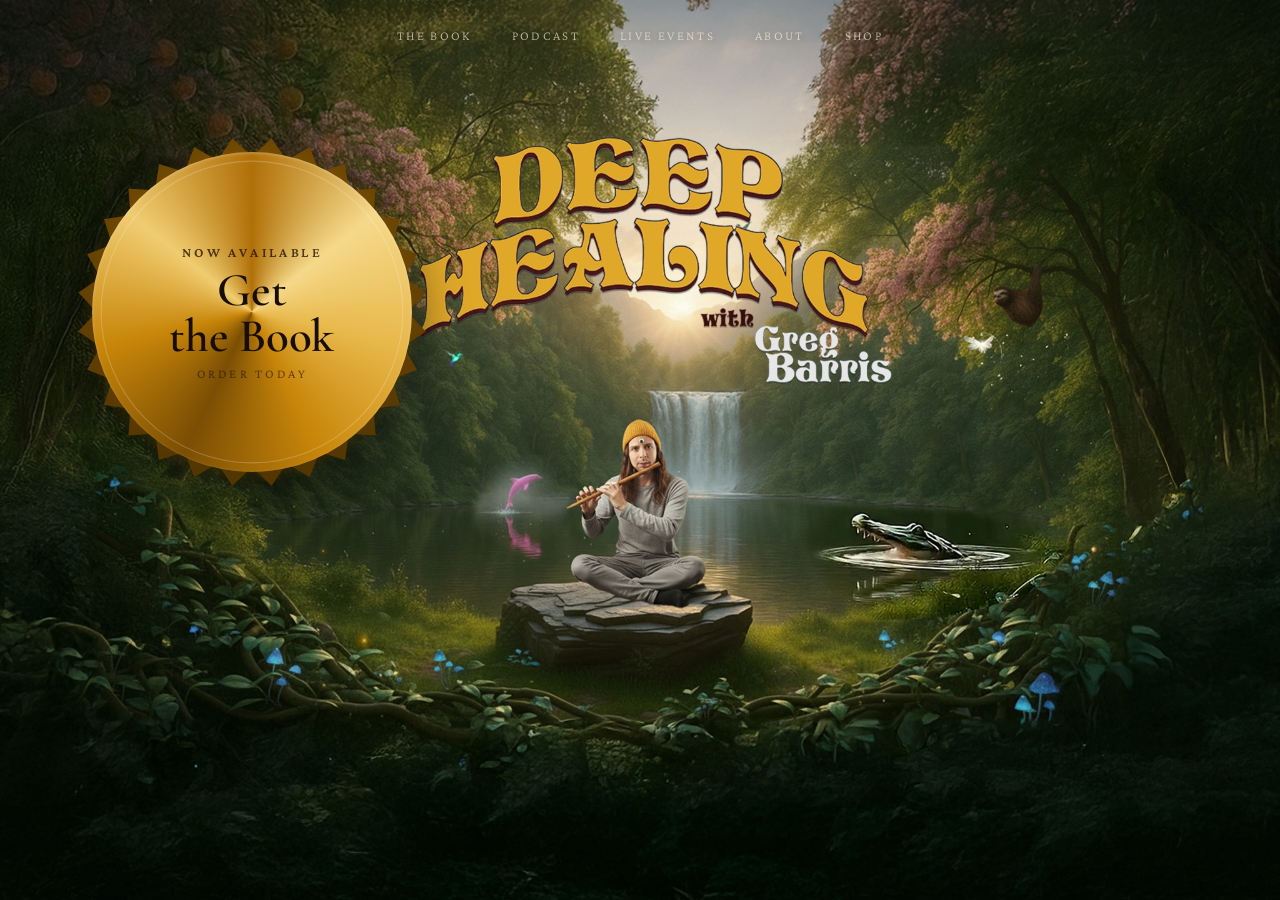
<file: index.html>
<!DOCTYPE html>
<html lang="en">
<head>
  <meta charset="UTF-8" />
  <meta name="viewport" content="width=device-width, initial-scale=1.0" />
  <title>Deep Healing with Greg Barris</title>
  <link rel="preconnect" href="https://fonts.googleapis.com">
  <link href="https://fonts.googleapis.com/css2?family=Cormorant+Garamond:ital,wght@0,300;0,400;0,600;1,300;1,400;1,600&family=Crimson+Pro:ital,wght@0,300;0,400;0,600;1,300&display=swap" rel="stylesheet">
  <link rel="stylesheet" href="style.css">
  <script src="https://cdnjs.cloudflare.com/ajax/libs/gsap/3.12.5/gsap.min.js"></script>
  <style>
    body { overflow: hidden; height: 100vh; }

    #hero {
      width: 100vw; height: 100vh;
      background-image: url('images/Deep-Healing-BG.webp');
      background-size: cover;
      background-position: center top;
      position: relative;
    }
    @media (max-width: 800px) {
      #hero { background-image: url('images/Deep-Healing-BG-mobile.webp'); }
    }
    #hero::after {
      content: ''; position: absolute; inset: 0;
      background: radial-gradient(ellipse at center, transparent 50%, rgba(4,10,6,0.35) 100%);
      pointer-events: none;
    }

    /* ── STICKER ── */
    .sticker {
      position: absolute;
      top: 18%; left: 8%;
      width: 300px; height: 300px;
      transform: rotate(-8deg) scale(0);
      cursor: pointer; text-decoration: none;
      display: flex; align-items: center; justify-content: center;
      z-index: 10;
    }

    /* Star-ridge ring — SVG, spins slowly */
    .sticker-star {
      position: absolute;
      inset: -18px;
      width: calc(100% + 36px);
      height: calc(100% + 36px);
      animation: ring-spin 28s linear infinite;
      overflow: visible;
    }
    @keyframes ring-spin { to { transform: rotate(360deg); } }

    .sticker-inner {
      width: 100%; height: 100%; border-radius: 50%;
      background: conic-gradient(from 0deg, #b07008, #f5d98a, #e8b84b, #c8860a, #7a4e04, #c8860a, #f0cc70, #b07008);
      display: flex; align-items: center; justify-content: center; flex-direction: column;
      box-shadow: 0 12px 48px rgba(0,0,0,0.7), 0 3px 12px rgba(200,134,10,0.4), inset 0 1px 3px rgba(255,255,255,0.28);
      animation: breathe 3.8s ease-in-out infinite;
      position: relative; z-index: 1;
    }
    .sticker-inner::before {
      content: ''; position: absolute; inset: 8px;
      border-radius: 50%; border: 1px solid rgba(255,255,255,0.2);
    }
    @keyframes breathe {
      0%,100% { box-shadow: 0 12px 48px rgba(0,0,0,0.7), 0 3px 12px rgba(200,134,10,0.4); transform: scale(1); }
      50%      { box-shadow: 0 16px 56px rgba(0,0,0,0.6), 0 6px 24px rgba(200,134,10,0.6); transform: scale(1.04); }
    }
    .sticker-text { display: flex; flex-direction: column; align-items: center; gap: 6px; z-index: 1; }
    .sticker-top  { font-family: 'Crimson Pro', serif; font-size: 13px; font-weight: 600; letter-spacing: 0.22em; text-transform: uppercase; color: #251000; opacity: 0.78; }
    .sticker-main { font-family: 'Cormorant Garamond', serif; font-size: 44px; font-weight: 600; color: #180e00; text-align: center; line-height: 1.0; }
    .sticker-sub  { font-family: 'Crimson Pro', serif; font-size: 12px; letter-spacing: 0.22em; text-transform: uppercase; color: #251000; opacity: 0.6; }

    /* ── ROTATING QUOTES ── */
    .quote-rotator {
      position: absolute;
      bottom: 52px; left: 52px;
      max-width: 520px;
      opacity: 0; z-index: 10;
    }
    .quote-text {
      font-family: 'Cormorant Garamond', serif;
      font-size: clamp(17px, 2vw, 24px);
      font-weight: 300; font-style: italic;
      line-height: 1.45; color: var(--cream);
      text-shadow: 0 2px 12px rgba(0,0,0,0.8);
    }
    .quote-text::before { content: '\201C'; color: var(--gold); }
    .quote-text::after  { content: '\201D'; color: var(--gold); }
    .quote-attr {
      margin-top: 10px; font-size: 10px;
      letter-spacing: 0.22em; text-transform: uppercase;
      color: var(--gold); opacity: 0.7;
      text-shadow: 0 1px 8px rgba(0,0,0,0.7);
    }

    /* ── PODCAST CTA ── */
    .podcast-cta {
      position: absolute;
      bottom: 40px; right: 44px;
      display: flex; align-items: center; gap: 10px;
      background: rgba(32, 120, 110, 0.88);
      border: 1px solid rgba(78,205,196,0.4);
      color: #b2f0eb;
      padding: 12px 20px;
      text-decoration: none;
      font-family: 'Crimson Pro', serif;
      font-size: 13px; letter-spacing: 0.14em;
      text-transform: uppercase;
      backdrop-filter: blur(6px);
      transition: background 0.3s, border-color 0.3s;
      opacity: 0; z-index: 10;
    }
    .podcast-cta:hover {
      background: rgba(42, 157, 143, 0.95);
      border-color: rgba(78,205,196,0.7);
    }
    .podcast-cta svg { flex-shrink: 0; }

    /* ── MOBILE ── */
    @media (max-width: 800px) {
      /* Sticker: smaller, top-left */
      .sticker {
        top: 10%; left: 4%;
        bottom: auto; right: auto;
        width: 110px; height: 110px;
      }
      .sticker-star { inset: -7px; width: calc(100% + 14px); height: calc(100% + 14px); }
      .sticker-text { gap: 2px; }
      .sticker-top  { font-size: 6px; }
      .sticker-main { font-size: 17px; line-height: 1.05; }
      .sticker-sub  { font-size: 5px; }

      /* Podcast CTA: just above quotes */
      .podcast-cta {
        bottom: calc(18% + 64px); right: auto;
        top: auto; left: 18px;
        font-size: 11px; padding: 9px 14px; gap: 7px;
      }

      /* Quotes: lower portion */
      .quote-rotator {
        bottom: 18%; left: 18px;
        right: 18px; max-width: none;
      }
      .quote-text { font-size: 15px; }
    }
  </style>
</head>
<body>

  <!-- MOBILE NAV OVERLAY -->
  <div class="mobile-nav" id="mobile-nav">
    <button class="mobile-nav-close" id="mobile-nav-close" aria-label="Close">
      <svg width="24" height="24" viewBox="0 0 24 24" fill="none" stroke="currentColor" stroke-width="1.5" stroke-linecap="round">
        <line x1="18" y1="6" x2="6" y2="18"/><line x1="6" y1="6" x2="18" y2="18"/>
      </svg>
    </button>
    <ul class="mobile-nav-links">
      <li><a href="book.html">The Book</a></li>
      <li><a href="https://open.spotify.com/show/0vsEORfFKs7zBNAd3b7zyO" target="_blank">Podcast</a></li>
      <li><a href="events.html">Live Events</a></li>
      <li><a href="about.html">About</a></li>
      <li><a href="https://newmanmedia.org/deephealingbook" target="_blank">Shop</a></li>
    </ul>
  </div>

  <nav id="main-nav">
    <ul class="nav-links">
      <li><a href="book.html">The Book</a></li>
      <li><a href="https://open.spotify.com/show/0vsEORfFKs7zBNAd3b7zyO" target="_blank">Podcast</a></li>
      <li><a href="events.html">Live Events</a></li>
      <li><a href="about.html">About</a></li>
      <li><a href="https://newmanmedia.org/deephealingbook" target="_blank">Shop</a></li>
    </ul>
    <button class="hamburger" id="hamburger" aria-label="Open menu">
      <span></span><span></span><span></span>
    </button>
  </nav>

  <section id="hero">

    <a href="book.html" class="sticker" id="sticker">
      <!-- Star-ridge ring SVG — 28 spikes, spins slowly -->
      <svg class="sticker-star" viewBox="0 0 332 332" xmlns="http://www.w3.org/2000/svg">
        <defs>
          <radialGradient id="starGrad" cx="50%" cy="50%" r="50%">
            <stop offset="0%"   stop-color="#f5d98a"/>
            <stop offset="60%"  stop-color="#c8860a"/>
            <stop offset="100%" stop-color="#7a4e04"/>
          </radialGradient>
        </defs>
        <path fill="url(#starGrad)"
          d="M 166.0,22.0 L 184.14,5.02 L 198.04,25.61 L 219.51,13.09 L 228.48,36.26
             L 252.19,28.83 L 255.78,53.42 L 280.55,51.45 L 278.58,76.22 L 303.17,79.81
             L 295.74,103.52 L 318.91,112.49 L 306.39,133.96 L 326.98,147.86 L 310.0,166.0
             L 326.98,184.14 L 306.39,198.04 L 318.91,219.51 L 295.74,228.48 L 303.17,252.19
             L 278.58,255.78 L 280.55,280.55 L 255.78,278.58 L 252.19,303.17 L 228.48,295.74
             L 219.51,318.91 L 198.04,306.39 L 184.14,326.98 L 166.0,310.0 L 147.86,326.98
             L 133.96,306.39 L 112.49,318.91 L 103.52,295.74 L 79.81,303.17 L 76.22,278.58
             L 51.45,280.55 L 53.42,255.78 L 28.83,252.19 L 36.26,228.48 L 13.09,219.51
             L 25.61,198.04 L 5.02,184.14 L 22.0,166.0 L 5.02,147.86 L 25.61,133.96
             L 13.09,112.49 L 36.26,103.52 L 28.83,79.81 L 53.42,76.22 L 51.45,51.45
             L 76.22,53.42 L 79.81,28.83 L 103.52,36.26 L 112.49,13.09 L 133.96,25.61
             L 147.86,5.02 Z"/>
      </svg>

      <div class="sticker-inner">
        <div class="sticker-text">
          <span class="sticker-top">Now Available</span>
          <span class="sticker-main">Get<br>the Book</span>
          <span class="sticker-sub">Order Today</span>
        </div>
      </div>
    </a>

    <div class="quote-rotator" id="quote-rotator">
      <p class="quote-text" id="q-text">All words are magik words. Isn't that terrifying?</p>
      <p class="quote-attr" id="q-attr">— Deep Healing</p>
    </div>

    <a href="https://open.spotify.com/show/0vsEORfFKs7zBNAd3b7zyO" target="_blank" class="podcast-cta" id="podcast-cta">
      <svg width="14" height="14" viewBox="0 0 24 24" fill="currentColor">
        <circle cx="12" cy="12" r="12" fill="rgba(78,205,196,0.25)"/>
        <polygon points="10,8 17,12 10,16" fill="#b2f0eb"/>
      </svg>
      Listen to the Podcast
    </a>

  </section>

  <script>
    gsap.to('#main-nav',    { opacity: 1, duration: 1.4, delay: 0.3, ease: 'power2.out' });
    gsap.to('#sticker',     { scale: 1,   duration: 1.1, delay: 1.1, ease: 'elastic.out(1, 0.45)' });
    gsap.to('#podcast-cta', { opacity: 1, duration: 0.9, delay: 1.8, ease: 'power2.out' });

    // Hamburger
    const hamburger   = document.getElementById('hamburger');
    const mobileNav   = document.getElementById('mobile-nav');
    const mobileClose = document.getElementById('mobile-nav-close');
    hamburger.addEventListener('click', () => mobileNav.classList.add('open'));
    mobileClose.addEventListener('click', () => mobileNav.classList.remove('open'));
    mobileNav.querySelectorAll('a').forEach(a => a.addEventListener('click', () => mobileNav.classList.remove('open')));

    // Rotating quotes
    const quotes = [
      "All words are magik words. Isn't that terrifying?",
      "Reality is a state of brokenness. That's just how it works.",
      "You ARE the apocalypse.",
      "This will end, and you're not gonna die.",
      "You are so very important. Without you there is no we.",
      "Squeeze. That. Burrito.",
      "You are not your dead phone. You are not your mother's Netflix password.",
      "What you are doing is right. What you are doing is interesting.",
    ];

    const qText   = document.getElementById('q-text');
    const qAttr   = document.getElementById('q-attr');
    const rotator = document.getElementById('quote-rotator');
    let qIndex = 0;

    gsap.to(rotator, { opacity: 1, duration: 1.2, delay: 2.8, ease: 'power2.out' });

    function nextQuote() {
      gsap.to([qText, qAttr], {
        opacity: 0, y: -6, duration: 0.45, ease: 'power2.in',
        onComplete: () => {
          qIndex = (qIndex + 1) % quotes.length;
          qText.textContent = quotes[qIndex];
          gsap.fromTo([qText, qAttr],
            { opacity: 0, y: 10 },
            { opacity: 1, y: 0, duration: 0.65, ease: 'power2.out', stagger: 0.12 }
          );
        }
      });
    }

    setInterval(nextQuote, 5000);
  </script>
</body>
</html>
</file>
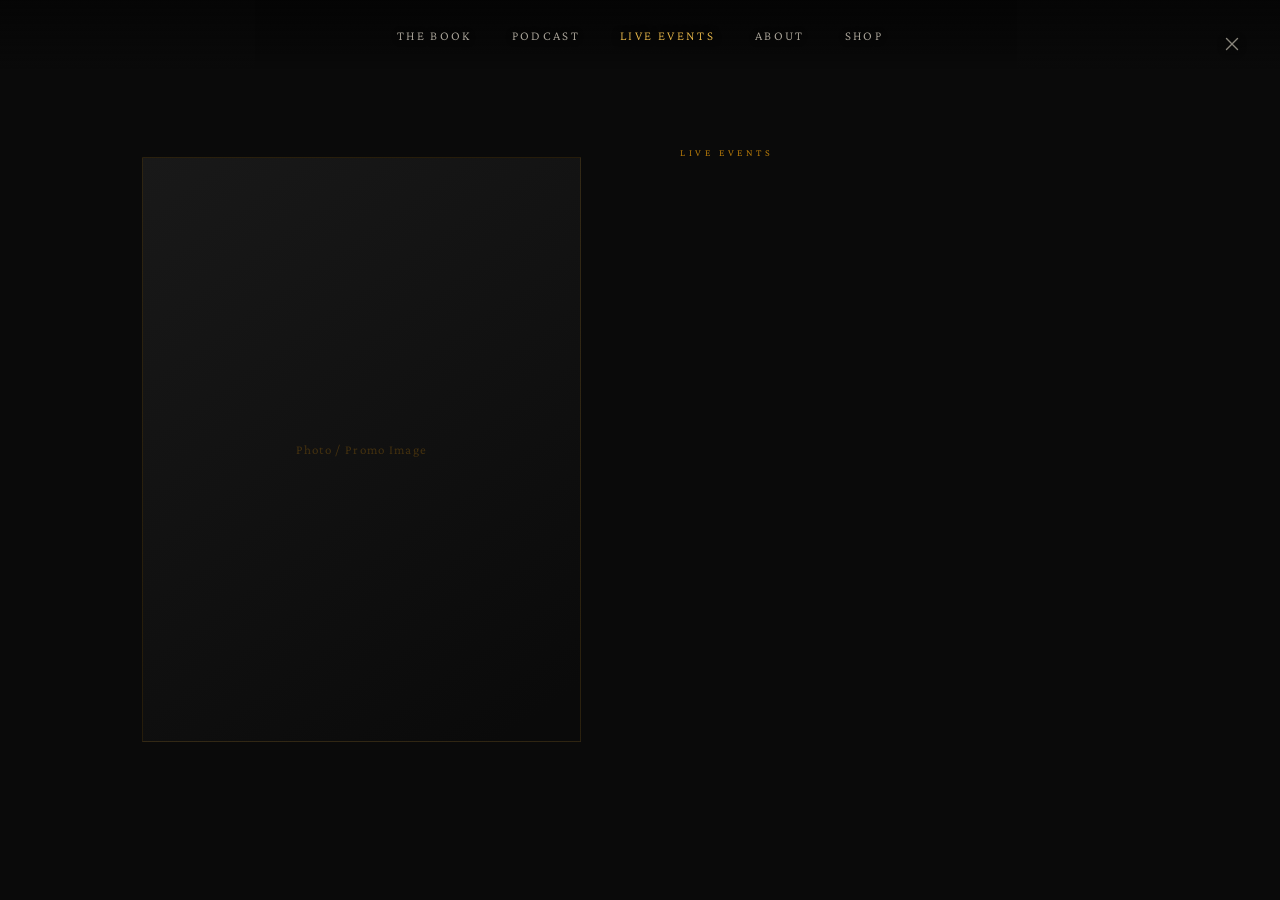
<file: events.html>
<!DOCTYPE html>
<html lang="en">
<head>
  <meta charset="UTF-8" />
  <meta name="viewport" content="width=device-width, initial-scale=1.0" />
  <title>Live Events — Deep Healing</title>
  <link rel="preconnect" href="https://fonts.googleapis.com">
  <link href="https://fonts.googleapis.com/css2?family=Cormorant+Garamond:ital,wght@0,300;0,400;0,600;1,300;1,400;1,600&family=Crimson+Pro:ital,wght@0,300;0,400;0,600;1,300&display=swap" rel="stylesheet">
  <link rel="stylesheet" href="style.css">
  <script src="https://cdnjs.cloudflare.com/ajax/libs/gsap/3.12.5/gsap.min.js"></script>
  <style>
    body { height: 100vh; overflow: hidden; display: flex; flex-direction: column; }

    .events-hero {
      flex: 1;
      background: var(--forest-deep);
      display: flex;
      align-items: center;
      justify-content: center;
    }

    .events-layout {
      display: grid;
      grid-template-columns: 1fr 1fr;
      gap: 80px;
      align-items: center;
      width: 100%;
      max-width: 1100px;
      padding: 0 52px;
    }

    /* Image placeholder left */
    .events-img {
      aspect-ratio: 3/4;
      max-height: 65vh;
      background: linear-gradient(145deg, #1a1a1a, #0a0a0a);
      border: 1px solid rgba(200,134,10,0.15);
      display: flex;
      align-items: center;
      justify-content: center;
      color: rgba(200,134,10,0.28);
      font-size: 13px;
      letter-spacing: 0.1em;
      font-family: 'Crimson Pro', serif;
      opacity: 0;
    }

    /* Right side copy */
    .events-copy { display: flex; flex-direction: column; align-items: flex-start; }

    .events-label {
      font-size: 10px; letter-spacing: 0.36em;
      text-transform: uppercase; color: var(--gold);
      margin-bottom: 22px; opacity: 0;
    }
    .events-title {
      font-family: 'Cormorant Garamond', serif;
      font-size: clamp(44px, 5.5vw, 84px);
      font-weight: 300; font-style: italic;
      line-height: 0.92; color: var(--cream);
      opacity: 0; margin-bottom: 36px;
    }
    .events-divider {
      width: 56px; height: 1px;
      background: linear-gradient(to right, var(--gold), transparent);
      margin-bottom: 28px; opacity: 0;
    }
    .events-body {
      font-size: 17px; font-weight: 300; line-height: 1.7;
      color: var(--cream-dim); max-width: 380px;
      opacity: 0; margin-bottom: 32px;
    }
    .coming-soon-badge {
      display: inline-block; padding: 12px 36px;
      border: 1px solid rgba(200,134,10,0.4);
      color: var(--gold); font-size: 10px;
      letter-spacing: 0.36em; text-transform: uppercase;
      opacity: 0; margin-bottom: 28px;
    }

    /* Real event card */
    .event-card {
      border: 1px solid rgba(200,134,10,0.25);
      padding: 28px 32px;
      margin-bottom: 12px;
      opacity: 0;
    }
    .event-date {
      font-size: 11px; letter-spacing: 0.22em;
      text-transform: uppercase; color: var(--gold);
      margin-bottom: 8px;
    }
    .event-time {
      font-size: 13px; color: var(--cream-dim);
      letter-spacing: 0.1em; margin-bottom: 16px;
    }
    .event-venue {
      font-family: 'Cormorant Garamond', serif;
      font-size: 32px; font-weight: 300; font-style: italic;
      color: var(--cream); line-height: 1.1; margin-bottom: 4px;
    }
    .event-location {
      font-size: 14px; color: var(--cream-dim); opacity: 0.7;
      margin-bottom: 24px;
    }
    .event-ticket-btn {
      display: inline-block;
      padding: 11px 28px;
      border: 1px solid var(--gold);
      color: var(--gold-light);
      font-family: 'Crimson Pro', serif;
      font-size: 12px; letter-spacing: 0.18em;
      text-transform: uppercase; text-decoration: none;
      transition: background 0.3s, color 0.3s;
    }
    .event-ticket-btn:hover { background: var(--gold); color: var(--forest-deep); }
    .notify-form { display: flex; opacity: 0; }
    .notify-form input {
      padding: 13px 20px; width: 220px;
      background: rgba(255,255,255,0.05);
      border: 1px solid rgba(200,134,10,0.25); border-right: none;
      color: var(--cream); font-family: 'Crimson Pro', serif;
      font-size: 15px; outline: none;
    }
    .notify-form input::placeholder { color: var(--cream-dim); opacity: 0.4; }
    .notify-form button {
      padding: 13px 22px; background: var(--gold);
      border: 1px solid var(--gold); color: var(--forest-deep);
      font-family: 'Crimson Pro', serif; font-size: 11px;
      letter-spacing: 0.18em; text-transform: uppercase;
      cursor: pointer; transition: background 0.3s; white-space: nowrap;
    }
    .notify-form button:hover { background: var(--gold-light); }

    @media (max-width: 800px) {
      body { overflow-y: auto; height: auto; }
      .events-hero { padding: 100px 0 60px; }
      .events-layout { grid-template-columns: 1fr; gap: 40px; padding: 0 24px; }
      .events-img { max-height: 280px; aspect-ratio: 16/9; }
      .notify-form input { width: 160px; }
    }
  </style>
</head>
<body>

  <a href="index.html" class="close-btn" id="close-btn" aria-label="Back to home">
    <svg width="22" height="22" viewBox="0 0 24 24" fill="none" stroke="currentColor" stroke-width="1.5" stroke-linecap="round">
      <line x1="18" y1="6" x2="6" y2="18"/><line x1="6" y1="6" x2="18" y2="18"/>
    </svg>
  </a>

  <!-- MOBILE NAV OVERLAY -->
  <div class="mobile-nav" id="mobile-nav">
    <button class="mobile-nav-close" id="mobile-nav-close" aria-label="Close">
      <svg width="24" height="24" viewBox="0 0 24 24" fill="none" stroke="currentColor" stroke-width="1.5" stroke-linecap="round">
        <line x1="18" y1="6" x2="6" y2="18"/><line x1="6" y1="6" x2="18" y2="18"/>
      </svg>
    </button>
    <ul class="mobile-nav-links">
      <li><a href="book.html">The Book</a></li>
      <li><a href="https://open.spotify.com/show/0vsEORfFKs7zBNAd3b7zyO" target="_blank">Podcast</a></li>
      <li><a href="events.html" class="active">Live Events</a></li>
      <li><a href="about.html">About</a></li>
      <li><a href="https://newmanmedia.org/deephealingbook" target="_blank">Shop</a></li>
    </ul>
  </div>

  <nav id="main-nav" class="interior">
    <ul class="nav-links">
      <li><a href="book.html">The Book</a></li>
      <li><a href="https://open.spotify.com/show/0vsEORfFKs7zBNAd3b7zyO" target="_blank">Podcast</a></li>
      <li><a href="events.html" class="active">Live Events</a></li>
      <li><a href="about.html">About</a></li>
      <li><a href="https://newmanmedia.org/deephealingbook" target="_blank">Shop</a></li>
    </ul>
    <button class="hamburger" id="hamburger" aria-label="Open menu">
      <span></span><span></span><span></span>
    </button>
  </nav>

  <div class="events-hero">
    <div class="events-layout">

      <!-- LEFT: image placeholder -->
      <div class="events-img" id="ei">Photo / Promo Image</div>

      <!-- RIGHT: copy -->
      <div class="events-copy">
        <span class="events-label"  id="el">Live Events</span>
        <h1  class="events-title"   id="et">Catch<br>Greg Live</h1>
        <div class="events-divider" id="ed"></div>

        <!-- Event listing -->
        <div class="event-card" id="ec">
          <div class="event-date">Thu, June 18, 2026</div>
          <div class="event-time">7:30 – 8:45 PM</div>
          <div class="event-venue">Elysian Theater</div>
          <div class="event-location">Los Angeles, CA</div>
          <a href="https://www.elysiantheater.com/shows/gregbarris0618" target="_blank" class="event-ticket-btn">Get Tickets</a>
        </div>

        <p class="events-body" id="eb" style="margin-top:40px">More dates coming soon. Sign up to be the first to know.</p>
        <div class="notify-form" id="nf">
          <input type="email" placeholder="your@email.com" />
          <button type="button">Notify Me</button>
        </div>
      </div>

    </div>
  </div>

  <script>
    gsap.to('#main-nav', { opacity: 1, duration: 1.2, delay: 0.2, ease: 'power2.out' });
    gsap.to('#close-btn', { opacity: 0.6, duration: 1.0, delay: 0.6, ease: 'power2.out' });
    const hamburger   = document.getElementById('hamburger');
    const mobileNav   = document.getElementById('mobile-nav');
    const mobileClose = document.getElementById('mobile-nav-close');
    hamburger.addEventListener('click', () => mobileNav.classList.add('open'));
    mobileClose.addEventListener('click', () => mobileNav.classList.remove('open'));
    mobileNav.querySelectorAll('a').forEach(a => a.addEventListener('click', () => mobileNav.classList.remove('open')));
    gsap.set(['#el','#et','#eb'], { y: 20 });
    const tl = gsap.timeline({ delay: 0.5 });
    tl.to('#ei', { opacity: 1,       duration: 0.9,  ease: 'power2.out' })
      .to('#el', { opacity: 1, y: 0, duration: 0.7,  ease: 'power3.out' }, '-=0.5')
      .to('#et', { opacity: 1, y: 0, duration: 0.9,  ease: 'power3.out' }, '-=0.4')
      .to('#ed', { opacity: 1,       duration: 0.6,  ease: 'power2.out' }, '-=0.3')
      .to('#ec', { opacity: 1,       duration: 0.7,  ease: 'power2.out' }, '-=0.2')
      .to('#eb', { opacity: 1, y: 0, duration: 0.8,  ease: 'power3.out' }, '-=0.2')
      .to('#nf', { opacity: 1,       duration: 0.6,  ease: 'power2.out' }, '-=0.1');
  </script>
</body>
</html>
</file>
<file: style.css>
/* =====================================================
   DEEP HEALING — style.css
   Shared across all pages
   ===================================================== */

/* ── RESET & BASE ──────────────────────────────────── */
*, *::before, *::after { margin: 0; padding: 0; box-sizing: border-box; }
html { scroll-behavior: smooth; }

:root {
  --forest-deep:  #0a0a0a;
  --forest-mid:   #1a1a1a;
  --gold:         #c8860a;
  --gold-light:   #e8b84b;
  --gold-pale:    #f5d98a;
  --cream:        #f0e8d8;
  --cream-dim:    #b8b0a0;
  --section-bg:   #111111;
}

body {
  background: var(--forest-deep);
  color: var(--cream);
  font-family: 'Crimson Pro', Georgia, serif;
  overflow-x: hidden;
}

/* ── NAV ───────────────────────────────────────────── */
nav {
  position: fixed;
  top: 0; left: 0; right: 0;
  z-index: 100;
  padding: 26px 52px;
  display: flex;
  align-items: center;
  justify-content: center;
  gap: 44px;
  opacity: 0;
  /* transparent by default — index.html uses this */
}

/* Interior pages add this class for a readable gradient */
nav.interior {
  background: linear-gradient(to bottom, rgba(5,5,5,0.92) 0%, transparent 100%);
}

.nav-links {
  display: flex;
  align-items: center;
  gap: 40px;
  list-style: none;
}

.nav-links a {
  font-family: 'Crimson Pro', serif;
  font-size: 13px;
  font-weight: 300;
  letter-spacing: 0.18em;
  text-transform: uppercase;
  color: var(--cream);
  text-decoration: none;
  opacity: 0.72;
  transition: opacity 0.3s, color 0.3s;
  text-shadow: 0 1px 8px rgba(0,0,0,0.5);
}
.nav-links a:hover,
.nav-links a.active { opacity: 1; color: var(--gold-light); }

.nav-search {
  background: none;
  border: none;
  cursor: pointer;
  color: var(--cream);
  opacity: 0.72;
  transition: opacity 0.3s, color 0.3s;
  padding: 4px;
  display: flex;
  align-items: center;
}
.nav-search:hover { opacity: 1; color: var(--gold-light); }

/* ── INTERIOR PAGE HEADER ──────────────────────────── */
/* Used by book, about, podcast pages */
.page-header {
  min-height: 52vh;
  background-image: url('images/Deep-Healing-BG.webp');
  background-size: cover;
  background-position: center top;
  display: flex;
  align-items: flex-end;
  padding: 0 52px 72px;
  position: relative;
}

.page-header::after {
  content: '';
  position: absolute; inset: 0;
  background: linear-gradient(to bottom, rgba(5,5,5,0.3) 0%, var(--forest-deep) 100%);
}

.page-header-text { position: relative; z-index: 1; }

.page-label {
  font-size: 10px;
  letter-spacing: 0.32em;
  text-transform: uppercase;
  color: var(--gold);
  margin-bottom: 14px;
  display: block;
  opacity: 0;
}

.page-title {
  font-family: 'Cormorant Garamond', serif;
  font-size: clamp(56px, 8vw, 104px);
  font-weight: 300;
  font-style: italic;
  line-height: 0.95;
  color: var(--cream);
  opacity: 0;
}

/* ── SHARED LAYOUT ─────────────────────────────────── */
.container {
  max-width: 1100px;
  margin: 0 auto;
  padding: 0 52px;
}

.will-animate {
  opacity: 0;
  transform: translateY(24px);
}

.divider {
  width: 56px;
  height: 1px;
  background: linear-gradient(to right, var(--gold), transparent);
  margin: 28px 0;
}

.section-label {
  font-size: 10px;
  letter-spacing: 0.32em;
  text-transform: uppercase;
  color: var(--gold);
  margin-bottom: 18px;
  display: block;
}

.section-body {
  font-size: 18px;
  font-weight: 300;
  line-height: 1.78;
  color: var(--cream-dim);
  max-width: 640px;
}

/* ── CLOSE BUTTON (interior pages → back to home) ──── */
.close-btn {
  position: fixed;
  top: 24px;
  right: 28px;
  z-index: 200;
  width: 40px;
  height: 40px;
  display: flex;
  align-items: center;
  justify-content: center;
  color: var(--cream);
  opacity: 0;
  text-decoration: none;
  transition: opacity 0.3s, color 0.3s;
}
.close-btn:hover { color: var(--gold-light); opacity: 1 !important; }
.close-btn svg { filter: drop-shadow(0 1px 6px rgba(0,0,0,0.7)); }

/* ── BUTTONS ───────────────────────────────────────── */
.btn-outline {
  display: inline-block;
  padding: 15px 44px;
  border: 1px solid var(--gold);
  color: var(--gold-light);
  font-family: 'Crimson Pro', serif;
  font-size: 13px;
  letter-spacing: 0.22em;
  text-transform: uppercase;
  text-decoration: none;
  transition: background 0.3s, color 0.3s;
  cursor: pointer;
  background: transparent;
}
.btn-outline:hover { background: var(--gold); color: var(--forest-deep); }

/* ── FOOTER ────────────────────────────────────────── */
footer {
  background: #050505;
  padding: 64px 0 36px;
  border-top: 1px solid rgba(200,134,10,0.08);
}

.footer-grid {
  display: grid;
  grid-template-columns: 1.6fr 1fr 1fr;
  gap: 52px;
  margin-bottom: 52px;
}

.footer-label {
  font-size: 9px;
  letter-spacing: 0.28em;
  text-transform: uppercase;
  color: var(--gold);
  display: block;
  margin-bottom: 20px;
}

.newsletter-form { display: flex; }

.newsletter-form input {
  flex: 1;
  padding: 13px 16px;
  background: rgba(255,255,255,0.035);
  border: 1px solid rgba(200,134,10,0.18);
  border-right: none;
  color: var(--cream);
  font-family: 'Crimson Pro', serif;
  font-size: 15px;
  outline: none;
}
.newsletter-form input::placeholder { color: var(--cream-dim); opacity: 0.38; }

.newsletter-form button {
  padding: 13px 20px;
  background: var(--gold);
  border: 1px solid var(--gold);
  color: var(--forest-deep);
  font-family: 'Crimson Pro', serif;
  font-size: 11px;
  letter-spacing: 0.18em;
  text-transform: uppercase;
  cursor: pointer;
  transition: background 0.3s;
}
.newsletter-form button:hover { background: var(--gold-light); }

.social-links { display: flex; flex-direction: column; gap: 11px; }

.social-links a {
  font-size: 15px;
  color: var(--cream-dim);
  text-decoration: none;
  opacity: 0.58;
  transition: opacity 0.3s, color 0.3s;
}
.social-links a:hover { opacity: 1; color: var(--gold-light); }

.newman-link {
  font-size: 14px;
  color: var(--cream-dim);
  opacity: 0.45;
  text-decoration: none;
  letter-spacing: 0.06em;
  transition: opacity 0.3s, color 0.3s;
}
.newman-link:hover { opacity: 0.9; color: var(--gold-light); }

.footer-bottom {
  border-top: 1px solid rgba(255,255,255,0.04);
  padding-top: 26px;
  display: flex;
  justify-content: space-between;
  align-items: center;
}

.footer-bottom p {
  font-size: 12px;
  color: var(--cream-dim);
  opacity: 0.32;
  letter-spacing: 0.06em;
}

/* ── HAMBURGER & MOBILE NAV ────────────────────────── */
.hamburger {
  display: none;
  flex-direction: column;
  justify-content: center;
  gap: 5px;
  background: none;
  border: none;
  cursor: pointer;
  padding: 6px;
  z-index: 200;
}
.hamburger span {
  display: block;
  width: 24px;
  height: 1px;
  background: var(--cream);
  opacity: 0.8;
  transition: opacity 0.3s;
}
.hamburger:hover span { opacity: 1; }

.mobile-nav {
  position: fixed;
  inset: 0;
  z-index: 400;
  background: rgba(5,5,5,0.97);
  display: flex;
  flex-direction: column;
  align-items: center;
  justify-content: center;
  gap: 36px;
  opacity: 0;
  pointer-events: none;
  transition: opacity 0.35s ease;
}
.mobile-nav.open {
  opacity: 1;
  pointer-events: all;
}
.mobile-nav-close {
  position: absolute;
  top: 24px; right: 28px;
  background: none; border: none;
  color: var(--cream); opacity: 0.7;
  cursor: pointer; padding: 6px;
  transition: opacity 0.3s, color 0.3s;
}
.mobile-nav-close:hover { opacity: 1; color: var(--gold-light); }

.mobile-nav-links {
  list-style: none;
  display: flex;
  flex-direction: column;
  align-items: center;
  gap: 32px;
}
.mobile-nav-links a {
  font-family: 'Cormorant Garamond', serif;
  font-size: 36px;
  font-weight: 300;
  font-style: italic;
  color: var(--cream);
  text-decoration: none;
  opacity: 0.75;
  letter-spacing: 0.04em;
  transition: opacity 0.3s, color 0.3s;
}
.mobile-nav-links a:hover,
.mobile-nav-links a.active { opacity: 1; color: var(--gold-light); }

/* ── RESPONSIVE ────────────────────────────────────── */
@media (max-width: 800px) {
  nav { padding: 18px 24px; justify-content: flex-end; }
  .nav-links { display: none; }
  .hamburger { display: flex; }
  .close-btn { display: none; } /* mobile uses browser back + hamburger */
  .container { padding: 0 24px; }
  .page-header { padding: 0 24px 56px; }
  .footer-grid { grid-template-columns: 1fr; gap: 36px; }
}
</file>
